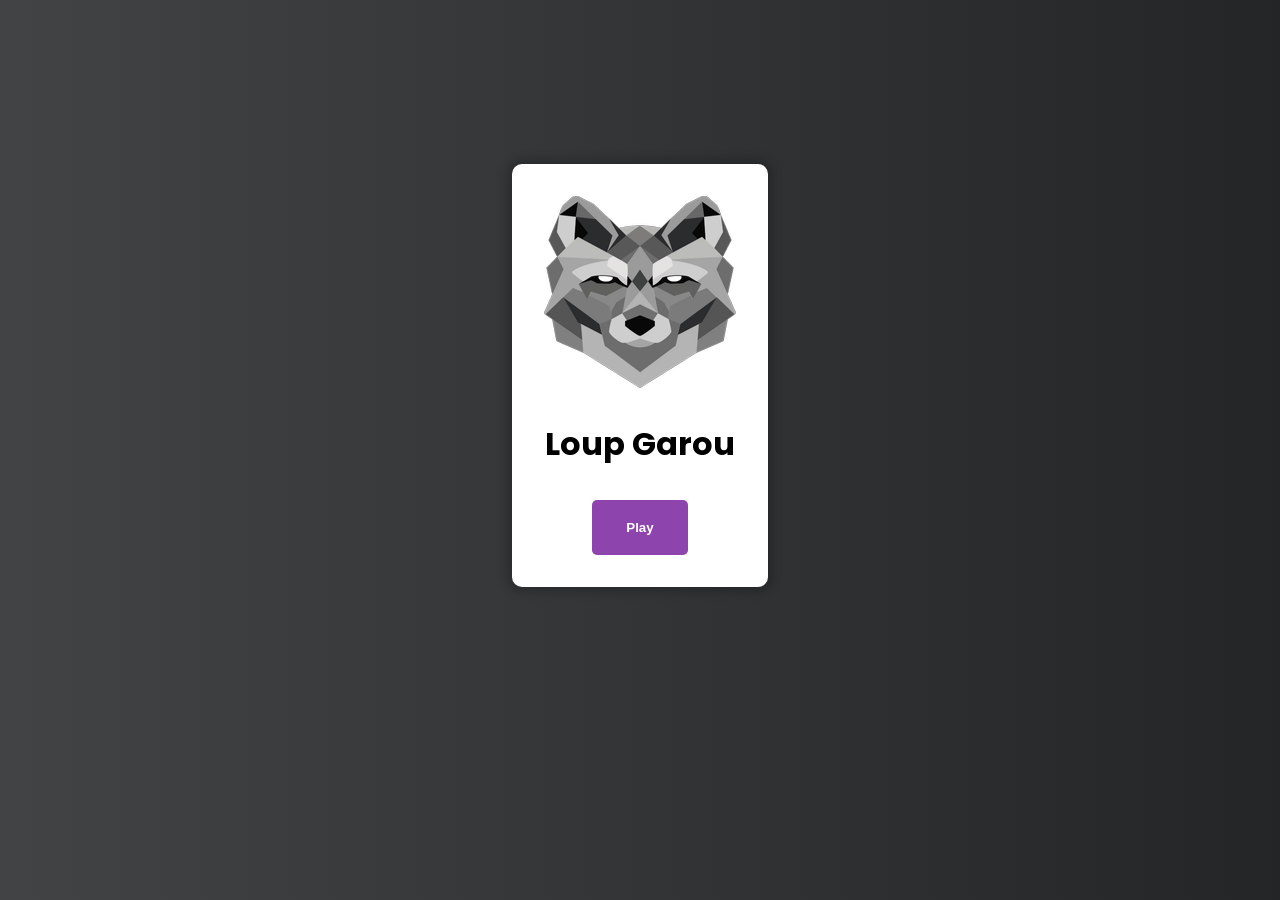
<file: index.html>
<!DOCTYPE html>
<html lang="en">
  <head>
    <meta charset="UTF-8" />
    <meta http-equiv="X-UA-Compatible" content="IE=edge" />
    <meta name="viewport" content="width=device-width, initial-scale=1.0" />
    <meta name="theme-color" content="#414345" />
    <link rel="apple-touch-icon" href="assets/icons/icon-192x192.png" />
    <link rel="manifest" href="manifest.json" />
    <title>Loup Garou</title>
    <link rel="stylesheet" href="styles.css" />
    <link
      rel="shortcut icon"
      type="image/png"
      href="assets/icons/icon-48x48.png"
    />
  </head>
  <body>
    <div class="play__intro">
      <img src="assets/icons/icon-192x192.png" alt="" />
      <h1>Loup Garou</h1>
      <button class="btn btn--play">Play</button>
    </div>
    <div class="splash__intro d-none">
      <img src="assets/small-claw-scratch-pictures-7.png" alt="" />
      <audio src="/assets/audio/wolf__audio.m4a"></audio>
    </div>
    <div class="options__card d-none">
      <div class="options__roles">
        <form>
          <div class="grid">
            <div class="role">
              <label for="3">
                <img src="assets/role3.png" alt="" />
                <h3>La Voyante</h3>
              </label>
              <input type="checkbox" name="role3" value="3" id="3" />
            </div>
            <div class="role">
              <label for="4">
                <img src="assets/role4.png" alt="" />
                <h3>La Sorciere</h3>
              </label>
              <input type="checkbox" name="role4" value="4" id="4" />
            </div>
            <div class="role">
              <label for="5">
                <img src="assets/role5.png" alt="" />
                <h3>Chasseur</h3>
              </label>
              <input type="checkbox" name="role5" value="5" id="5" />
            </div>
            <div class="role">
              <label for="6">
                <img src="assets/role6.png" alt="" />
                <h3>Voleur</h3>
              </label>
              <input type="checkbox" name="role6" value="6" id="6" />
            </div>
            <div class="role">
              <label for="7">
                <img src="assets/role7.png" alt="" />
                <h3>Cupidon</h3>
              </label>
              <input type="checkbox" name="role7" value="7" id="7" />
            </div>
            <div class="role">
              <label for="8">
                <img src="assets/role8.png" alt="" />
                <h3>Salvateur</h3>
              </label>
              <input type="checkbox" name="role8" value="8" id="8" />
            </div>
            <div class="role">
              <label for="9">
                <img src="assets/role9.png" alt="" />
                <h3>Père des Loups</h3>
              </label>
              <input type="checkbox" name="role9" value="9" id="9" />
            </div>
            <div class="role">
              <label for="10">
                <img src="assets/role10.png" alt="" />
                <h3>Corbeau</h3>
              </label>
              <input type="checkbox" name="role10" value="10" id="10" />
            </div>
            <div class="role">
              <label for="11">
                <img src="assets/role11.png" alt="" />
                <h3>Ancien</h3>
              </label>
              <input type="checkbox" name="role11" value="11" id="11" />
            </div>
            <div class="role">
              <label for="12">
                <img src="assets/role12.png" alt="" />
                <h3>Enfant Sauvage</h3>
              </label>
              <input type="checkbox" name="role12" value="12" id="12" />
            </div>
            <div class="role">
              <label for="1">
                <img src="assets/role1.png" alt="" />
                <h3>Simple Villageois</h3>
              </label>
              <input
                type="number"
                min="1"
                autocomplete="off"
                required
                name="role1"
                id="1"
                placeholder="Nombre des simples"
                class="role-input-text"
              />
            </div>
            <div class="role">
              <label for="2">
                <img src="assets/role2.png" alt="" />
                <h3>Loup Garou</h3>
              </label>
              <input
                type="number"
                min="1"
                autocomplete="off"
                required
                name="role2"
                id="2"
                placeholder="Nombre des loups"
                class="role-input-text"
              />
            </div>
          </div>
          <input type="submit" class="btn" />
        </form>
      </div>
    </div>
    <div class="card d-none">
      <div class="card__img">
        <img src="assets/hidden.png" alt="your role is !" />
      </div>
      <div class="card__info">
        <span class="counter">Counter</span>
        <h2 class="card__info-name">Ton Rôle</h2>
        <p class="card__info-desc">une description de votre rôle</p>
      </div>
      <div class="buttons">
        <button class="role__btn">Get Role</button>
        <audio class="audio__show" src="assets/audio/card__show.m4a"></audio>
        <button class="hide__btn d-none">Hide</button>
        <audio class="audio__hide" src="assets/audio/card__hide.m4a"></audio>
      </div>
    </div>
    <div class="roles__card d-none">
      <h2>Les Rôles Utilisés :</h2>
      <ul class="roles__list"></ul>
    </div>
  </body>
  <script src="app.js"></script>
</html>
</file>
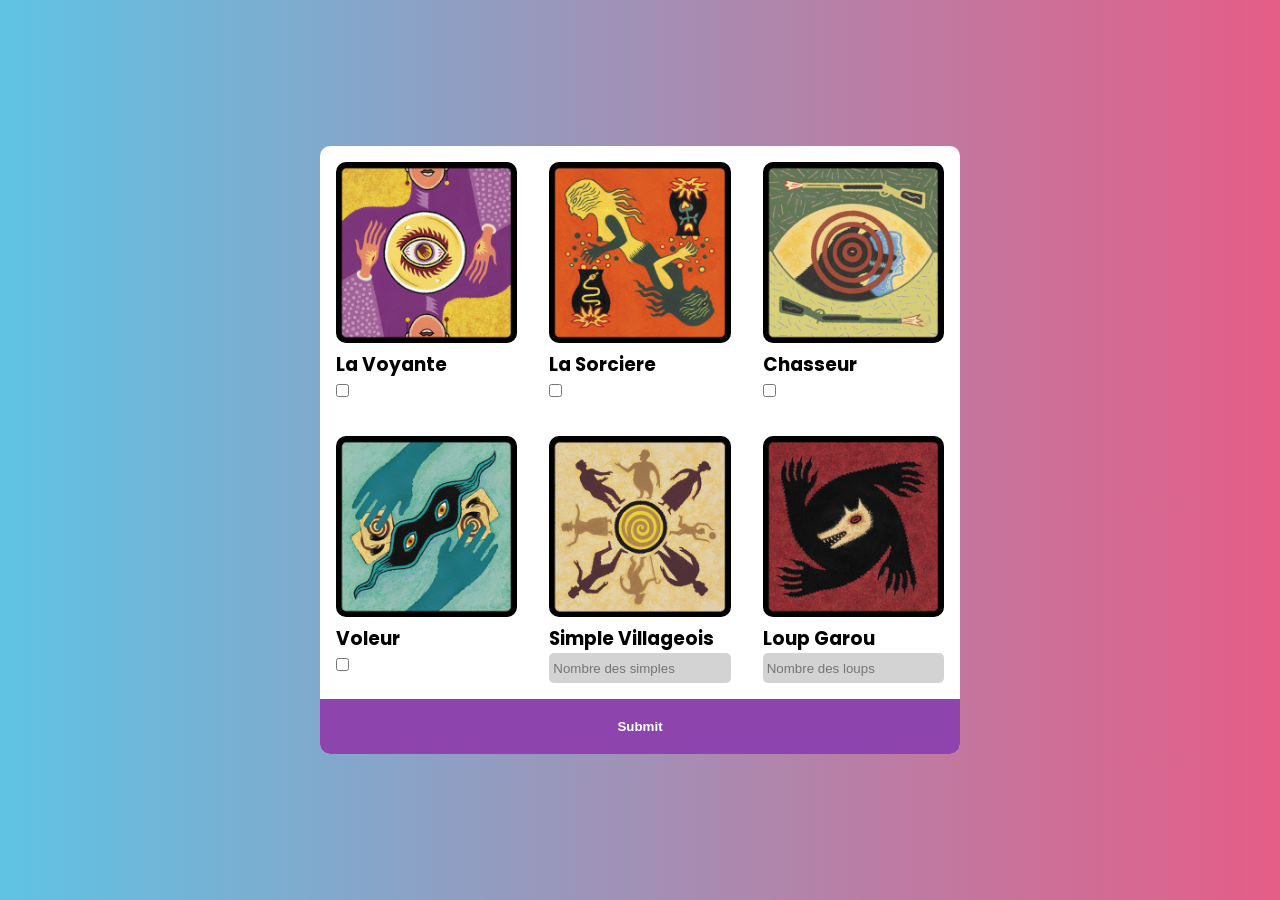
<file: loup-garou/index.html>
<!DOCTYPE html>
<html lang="en">
  <head>
    <meta charset="UTF-8" />
    <meta http-equiv="X-UA-Compatible" content="IE=edge" />
    <meta name="viewport" content="width=device-width, initial-scale=1.0" />
    <title>Document</title>
    <link rel="stylesheet" href="styles.css" />
  </head>
  <body>
    <div class="options__card">
      <div class="options__roles">
        <form>
          <div class="grid">
            <div class="role">
              <label for="3">
                <img src="assets/role3.png" alt="" />
                <h3>La Voyante</h3>
              </label>
              <input type="checkbox" name="role3" value="3" id="3" />
            </div>
            <div class="role">
              <label for="4">
                <img src="assets/role4.png" alt="" />
                <h3>La Sorciere</h3>
              </label>
              <input type="checkbox" name="role4" value="4" id="4" />
            </div>
            <div class="role">
              <label for="5">
                <img src="assets/role5.png" alt="" />
                <h3>Chasseur</h3>
              </label>
              <input type="checkbox" name="role5" value="5" id="5" />
            </div>
            <div class="role">
              <label for="6">
                <img src="assets/role6.png" alt="" />
                <h3>Voleur</h3>
              </label>
              <input type="checkbox" name="role6" value="6" id="6" />
            </div>
            <div class="role">
              <label for="1">
                <img src="assets/role1.png" alt="" />
                <h3>Simple Villageois</h3>
              </label>
              <input
                type="number"
                min="1"
                autocomplete="off"
                required
                name="role1"
                id="1"
                placeholder="Nombre des simples"
                class="role-input-text"
              />
            </div>
            <div class="role">
              <label for="2">
                <img src="assets/role2.png" alt="" />
                <h3>Loup Garou</h3>
              </label>
              <input
                type="number"
                min="1"
                autocomplete="off"
                required
                name="role2"
                id="2"
                placeholder="Nombre des loups"
                class="role-input-text"
              />
            </div>
          </div>
          <input type="submit" class="btn" />
        </form>
      </div>
    </div>
    <div class="card d-none">
      <div class="card__img">
        <img src="assets/hidden.png" alt="your role is !" />
      </div>
      <div class="card__info">
        <span class="counter">Counter</span>
        <h2 class="card__info-name">Ton Rôle</h2>
        <p class="card__info-desc">une description de votre rôle</p>
      </div>
      <div class="buttons">
        <button class="role__btn">Get Role</button>
        <button class="hide__btn d-none">Hide</button>
      </div>
    </div>
  </body>
  <script src="app.js"></script>
</html>
</file>
<file: styles.css>
@import url("https://fonts.googleapis.com/css2?family=Poppins:wght@400;700&display=swap");
/*                      globals                          */
*,
*::before,
*::after {
  margin: 0;
  padding: 0;
  box-sizing: border-box;
  list-style: none;
  text-decoration: none;
}

body {
  padding-block: 1em;
  height: 100%;
  background: #232526; /* fallback for old browsers */
  background: -webkit-linear-gradient(
    to right,
    #414345,
    #232526
  ); /* Chrome 10-25, Safari 5.1-6 */
  background: linear-gradient(
    to right,
    #414345,
    #232526
  ); /* W3C, IE 10+/ Edge, Firefox 16+, Chrome 26+, Opera 12+, Safari 7+ */

  display: flex;
  justify-content: center;
  align-items: center;
  font-family: "Poppins", sans-serif;
}
img {
  width: 100%;
}

/*                  card                 */

.card {
  text-align: center;
  background-color: white;
  width: 350px;
  display: flex;
  flex-direction: column;
  align-items: center;
  border-radius: 10px;
  overflow: hidden;
  box-shadow: 0 0 10px 5px rgba(0, 0, 0, 0.2);
}
.card__img {
  width: 100%;
}
.card__info {
  padding: 1em;
}
.role__btn {
  width: 100%;
  border: none;
  padding: 1.5em;
  background-color: #8e44ad;
  color: white;
  cursor: pointer;
  font-weight: 700;
  transition: all 200ms ease;
}

.role__btn:hover,
.role__btn:focus {
  background-color: #732d91;
  outline: none;
}
.btn {
  width: 100%;
  border: none;
  padding: 1.5em;
  background-color: #8e44ad;
  color: white;
  cursor: pointer;
  font-weight: 700;
  transition: all 200ms ease;
}
.btn:hover,
.btn:focus {
  background-color: #732d91;
  outline: none;
}
.hide__btn {
  width: 100%;
  padding: 1.5em;
  background-color: rgb(231, 231, 231);
  border: none;
  font-weight: 700;
  color: #8e44ad;
  cursor: pointer;
  transition: all 200ms ease;
}
.hide__btn:hover,
.hide__btn:focus {
  background-color: lightgray;
  outline: none;
}
.card__info-name {
  color: #8e44ad;
}
.buttons {
  width: 100%;
  display: flex;
}
.buttons > button {
  width: 100%;
}
/*                utilities                 */

.d-none {
  display: none !important;
}
.display-none {
  opacity: 0 !important;
}
.bg-change {
  background-color: #8e44ad;
}
.bg-red {
  background-color: #d63031 !important;
  color: #ffffff;
}
/*                   options card                    */
.options__card {
  width: 50%;
  border-radius: 10px;
  overflow: hidden;
  box-shadow: 0 0 10px 5px rgba(0, 0, 0, 0.2);
}
.grid {
  display: grid;
  grid-template-columns: repeat(3, 1fr);
}
.options__card {
  background-color: white;
}
.role {
  display: flex;
  flex-direction: column;
  justify-content: space-between;
  padding: 1em;
  transition: all 200ms ease;
}
.role img {
  border-radius: 10px;
}
.role input {
  accent-color: #8e44ad;
}
.role-input-text {
  width: 100%;
  border: none;
  height: 30px;
  background-color: lightgray;
  padding: 0.3em;
  border-radius: 5px;
}
.role-input-text:focus {
  outline: none;
}
label {
  cursor: pointer;
}

/*                play             */

.play__intro {
  background-color: white;
  padding: 2em;
  transform: translateY(35%);
  display: flex;
  flex-direction: column;
  align-items: center;
  gap: 2em;
  border-radius: 10px;
  box-shadow: 0 0 10px 5px rgba(0, 0, 0, 0.2);
}
.btn--play {
  border-radius: 5px;
  width: 50%;
}

/*                 splash                   */

.splash__intro {
  position: fixed;
  opacity: 1;
  display: flex;
  align-items: center;
  justify-content: center;
  top: 0;
  left: 0;
  width: 100%;
  height: 100vh;
  background-color: black;
  transition: all 1s ease-in;
}
.splash__intro img {
  width: 40%;
  animation: show 4s ease-in;
}
@keyframes show {
  0% {
    opacity: 0;
  }
  25% {
    opacity: 1;
  }
  50% {
    opacity: 1;
  }
  75% {
    opacity: 1;
  }
  100% {
    opacity: 0;
  }
}
/*                media                */

@media (max-width: 700px) {
  .grid {
    grid-template-columns: repeat(2, 1fr);
  }
  .options__card {
    width: 80%;
  }
}
/*                    rolesCard                      */

.roles__card {
  width: min(600px, 80%);
  background-color: #ffffff;
  padding-block: 2em;
  padding-inline: 1em;
  border-radius: 10px;
  line-height: 1.7;
  box-shadow: 0 0 10px 5px rgba(0, 0, 0, 0.2);
}
.used__role {
  background-color: lightgray;
  padding: 1em;
  border-radius: 10px;
  margin-bottom: 1em;
  display: flex;
  justify-content: space-between;
  align-items: center;
}
.used__role--img {
  width: 30px;
}
</file>
<file: loup-garou/styles.css>
@import url("https://fonts.googleapis.com/css2?family=Poppins:wght@400;700&display=swap");
/*                      globals                          */
*,
*::before,
*::after {
  margin: 0;
  padding: 0;
  box-sizing: border-box;
  list-style: none;
  text-decoration: none;
}

body {
  height: 100vh;
  background: #e55d87; /* fallback for old browsers */
  background: -webkit-linear-gradient(
    to right,
    #5fc3e4,
    #e55d87
  ); /* Chrome 10-25, Safari 5.1-6 */
  background: linear-gradient(
    to right,
    #5fc3e4,
    #e55d87
  ); /* W3C, IE 10+/ Edge, Firefox 16+, Chrome 26+, Opera 12+, Safari 7+ */
  display: flex;
  justify-content: center;
  align-items: center;
  font-family: "Poppins", sans-serif;
}
img {
  width: 100%;
}

/*                  card                 */

.card {
  text-align: center;
  background-color: white;
  width: 350px;
  display: flex;
  flex-direction: column;
  align-items: center;
  border-radius: 10px;
  overflow: hidden;
  box-shadow: 0 0 10px 5px rgba(0, 0, 0, 0.2);
}
.card__img {
  width: 100%;
}
.card__info {
  padding: 1em;
}
.role__btn {
  width: 100%;
  border: none;
  padding: 1.5em;
  background-color: #8e44ad;
  color: white;
  cursor: pointer;
  font-weight: 700;
  transition: all 200ms ease;
}

.role__btn:hover,
.role__btn:focus {
  background-color: #732d91;
  outline: none;
}
.btn {
  width: 100%;
  border: none;
  padding: 1.5em;
  background-color: #8e44ad;
  color: white;
  cursor: pointer;
  font-weight: 700;
  transition: all 200ms ease;
}
.btn:hover,
.btn:focus {
  background-color: #732d91;
  outline: none;
}
.hide__btn {
  width: 100%;
  padding: 1.5em;
  background-color: rgb(231, 231, 231);
  border: none;
  font-weight: 700;
  color: #8e44ad;
  cursor: pointer;
  transition: all 200ms ease;
}
.hide__btn:hover,
.hide__btn:focus {
  background-color: lightgray;
  outline: none;
}
.card__info-name {
  color: #8e44ad;
}
.buttons {
  width: 100%;
  display: flex;
}
.buttons > button {
  width: 100%;
}
/*                utilities                 */

.d-none {
  display: none;
}
.bg-change {
  background-color: #8e44ad;
}
/*                   options card                    */
.options__card {
  width: 50%;
  border-radius: 10px;
  overflow: hidden;
}
.grid {
  display: grid;
  grid-template-columns: repeat(3, 1fr);
}
.options__card {
  background-color: white;
}
.role {
  padding: 1em;
  transition: all 200ms ease;
}
.role img {
  border-radius: 10px;
}
.role-input-text {
  width: 100%;
  border: none;
  height: 30px;
  background-color: lightgray;
  padding: 0.3em;
  border-radius: 5px;
}
.role-input-text:focus {
  outline: none;
}
label {
  cursor: pointer;
}
/*                media                */

@media (max-width: 700px) {
  .grid {
    grid-template-columns: repeat(2, 1fr);
  }
}
</file>
